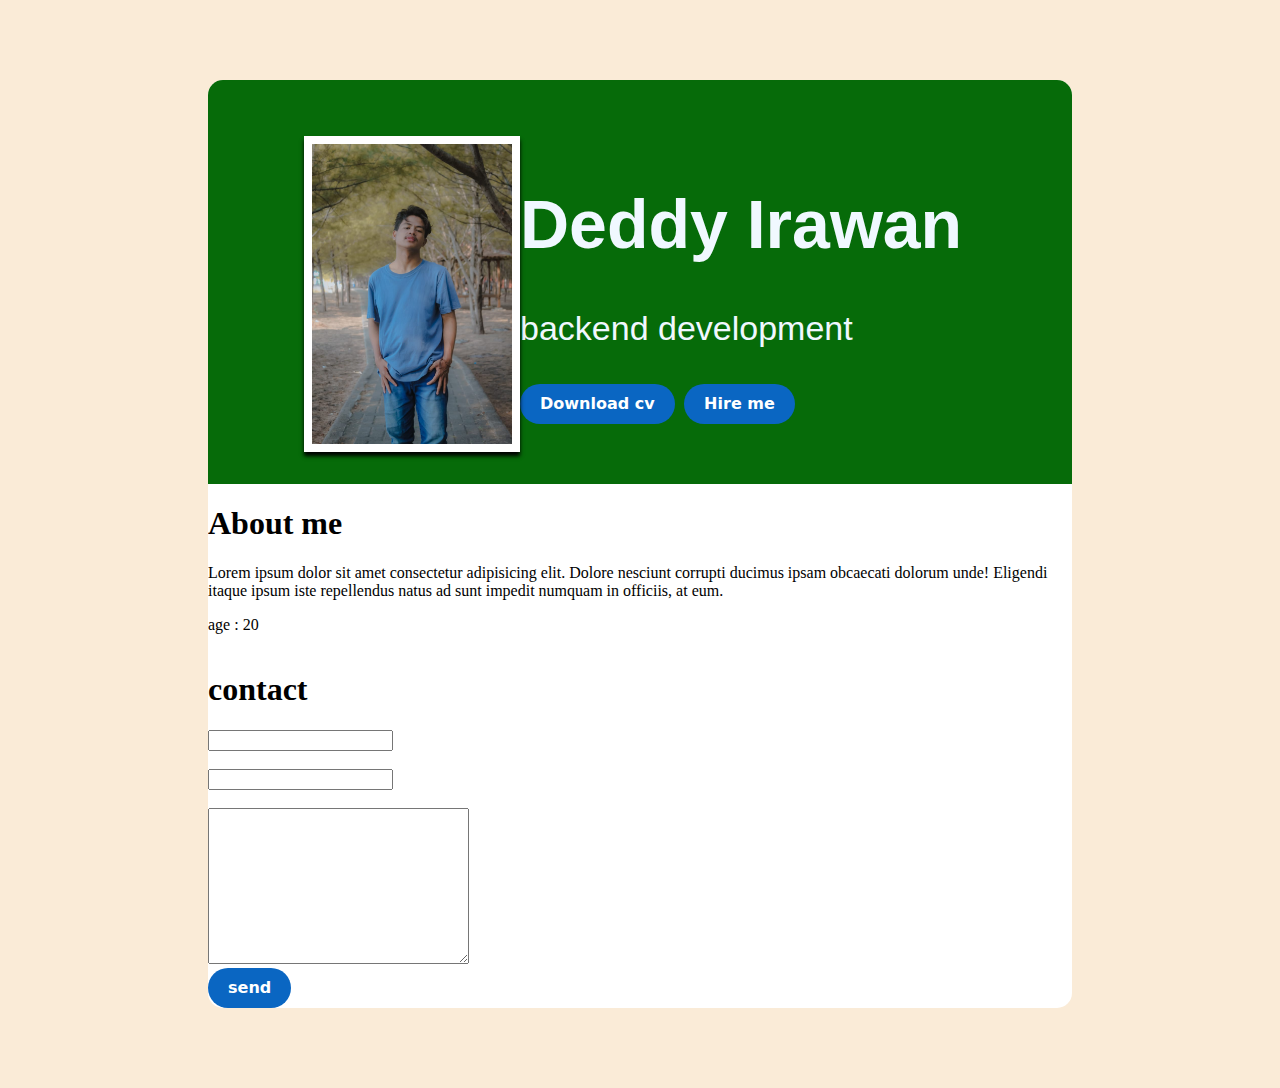
<file: html/index.html>
<!DOCTYPE html>
<html lang="en">
<head>
    <meta charset="UTF-8">
    <meta http-equiv="X-UA-Compatible" content="IE=edge">
    <meta name="viewport" content="width=device-width, initial-scale=1.0">
    <title>Document</title>
    <link rel="stylesheet" href="style.css">
</head>
<body>
    <div class="container">
        <section class="hero">
            <img src="dedy.jpg" alt="" width="200px"/>
            <div class="wreaper">
                <h1> Deddy Irawan</h1>
                <p>backend development</p>
                <div>
                    <button class="button-18">Download cv</button>
                    <button class="button-18">Hire me</button>
                </div>
            </div>
        </section>
        <!--about-->
        <section class="about">
            <h1>About me</h1>
            <p>Lorem ipsum dolor sit amet consectetur adipisicing elit. Dolore nesciunt corrupti ducimus ipsam obcaecati dolorum unde! Eligendi itaque ipsum iste repellendus natus ad sunt impedit numquam in officiis, at eum.</p>
            <p>age : 20</p>
        </section>
        <!-- contact -->
        <section class="contact">
            <h1>contact</h1>
            <div>
                <label for="namadepan"></label>
                <input type="text" id="namadepan">
                <br>
                <br>
                <label for="namabelakang"></label>
                <input type="text" id="namabelakang">
            </div>
            <br>
                <div>
                    <textarea name="" id="" cols="30" rows="10"></textarea>
                </div>
                <button class="button-18">send</button>
        </section>
    </div>
    
</body>
</html>
</file>
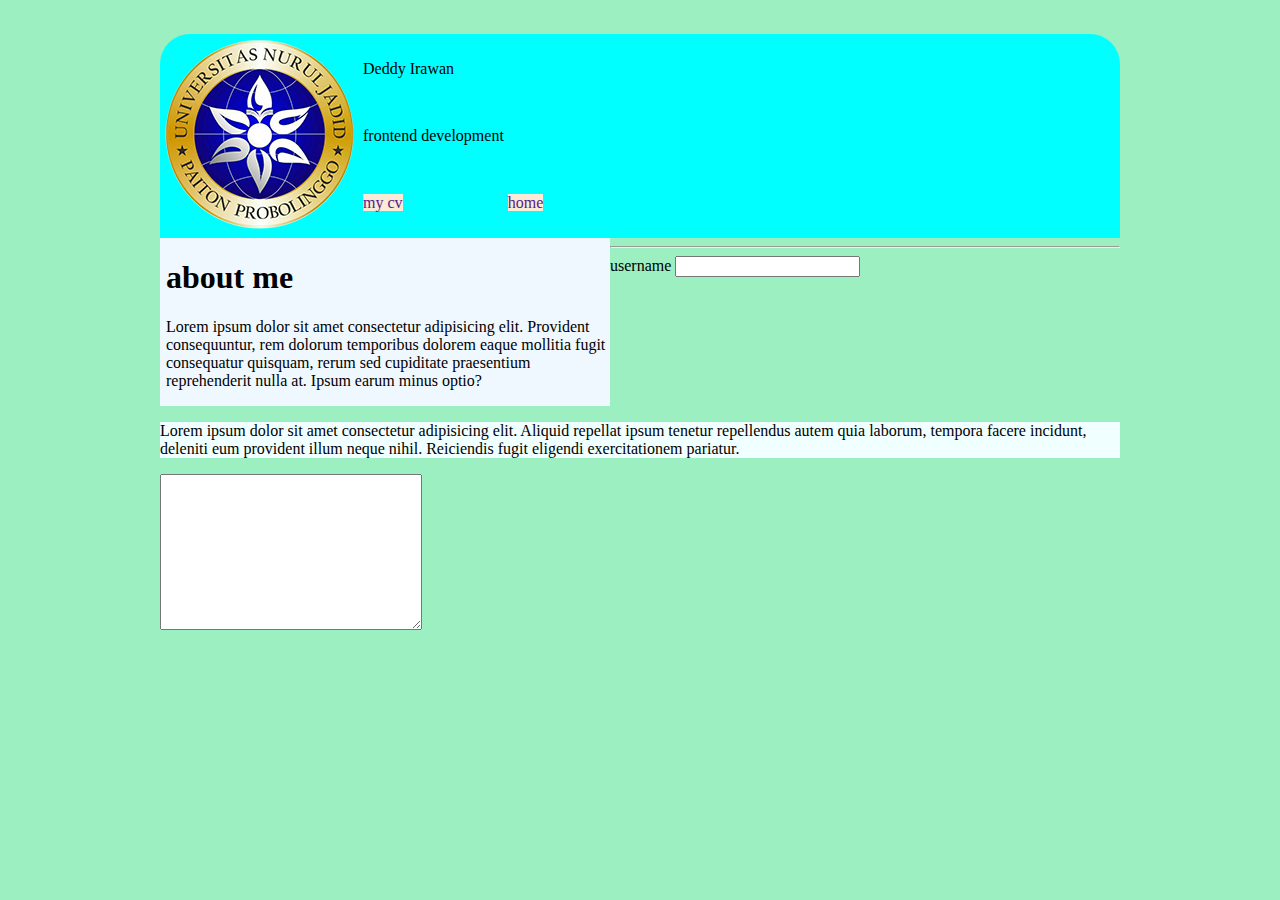
<file: keempat/index.html>
<!DOCTYPE html>
<html lang="en">
<head>
    <meta charset="UTF-8">
    <meta http-equiv="X-UA-Compatible" content="IE=edge">
    <meta name="viewport" content="width=device-width, initial-scale=1.0">
    <title>Document</title>
    
</head>


<body>
    <style>
        body{
            width: 960px;
            margin: auto;
            background-color: rgb(156, 239, 192);
            padding-top: 34px;
        }
        .container{
            background-color: aqua;
            display: flex;
            border-top-left-radius: 30px;
            border-top-right-radius:30px ;
            

            
        }
        .sidebar{
            
            float: left;
            width: 450px;
            background-color: aliceblue;
        }.rr a:hover{
            background-color: wheat;
        }a{
            text-decoration: none;
            background-color: antiquewhite;

        }.logo{
            border: 15px white;
            box-sizing: inherit;
        }.o{
            float: left;
        }.ou{
            font-size: 34px;
        }.logo{
            border: 12px white;
        }.oi{
            background-color: azure;
            float: right;
        }.tol{
            padding-left: 6px;
        }
        
    </style>
   
    <div class="container">
        <div class="logo">
            <img src="unuja2.png" alt="foto 1">
        </div>
        <table>
            <tr>
                <td class="nama">Deddy Irawan</td>
            </tr>
            <tr>
                <td> frontend development</td>
            </tr>
            <td><a href=""> my cv</a></td>
            <td> <a href="">home</a> </td>
        </table>
    </div>
    <div class="sidebar">
        <div class="tol">
            <h1>about me</h1>
            <p>Lorem ipsum dolor sit amet consectetur adipisicing elit. Provident consequuntur, rem dolorum temporibus dolorem eaque mollitia fugit consequatur quisquam, rerum sed cupiditate praesentium reprehenderit nulla at. Ipsum earum minus optio?</p>
        </div>
        
    </div>
    <p class="oi">Lorem ipsum dolor sit amet consectetur adipisicing elit. Aliquid repellat ipsum tenetur repellendus autem quia laborum, tempora facere incidunt, deleniti eum provident illum neque nihil. Reiciendis fugit eligendi exercitationem pariatur.</p>
    <hr>
    <div class="o">
        <textarea name="" id="" cols="30" rows="10"></textarea>
    </div>
    <label for="username"> username</label>
    <input type="text" id="username">
</body>
</html>
</file>
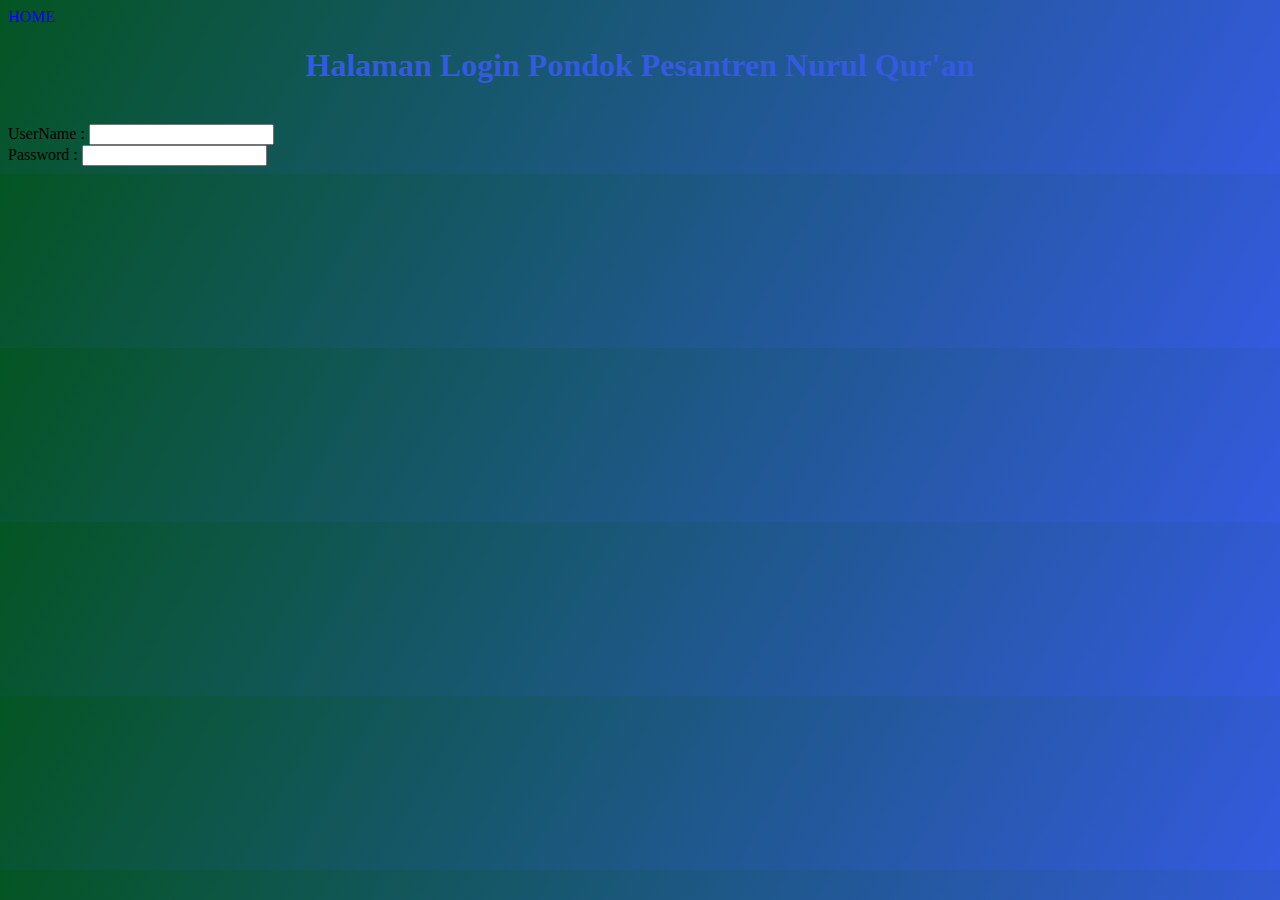
<file: ppn/index.html>
<!DOCTYPE html>
<html>
<head lang="en">
    <title>PPNQ</title>
    <link rel="stylesheet" href="style.css"
</head>
<body>
    <a href="#home" class="w3-bar-item w3-button">HOME</a>
<div class="center">
<h1> Halaman Login Pondok Pesantren Nurul Qur'an</h1>
<br>
<label for="UserName">UserName : </label>
<input type="text" id="UserName">
<br>
<label for="Password">Password :</label>
<input type="password" id="Password">
</div>

</body>
</html>
</file>
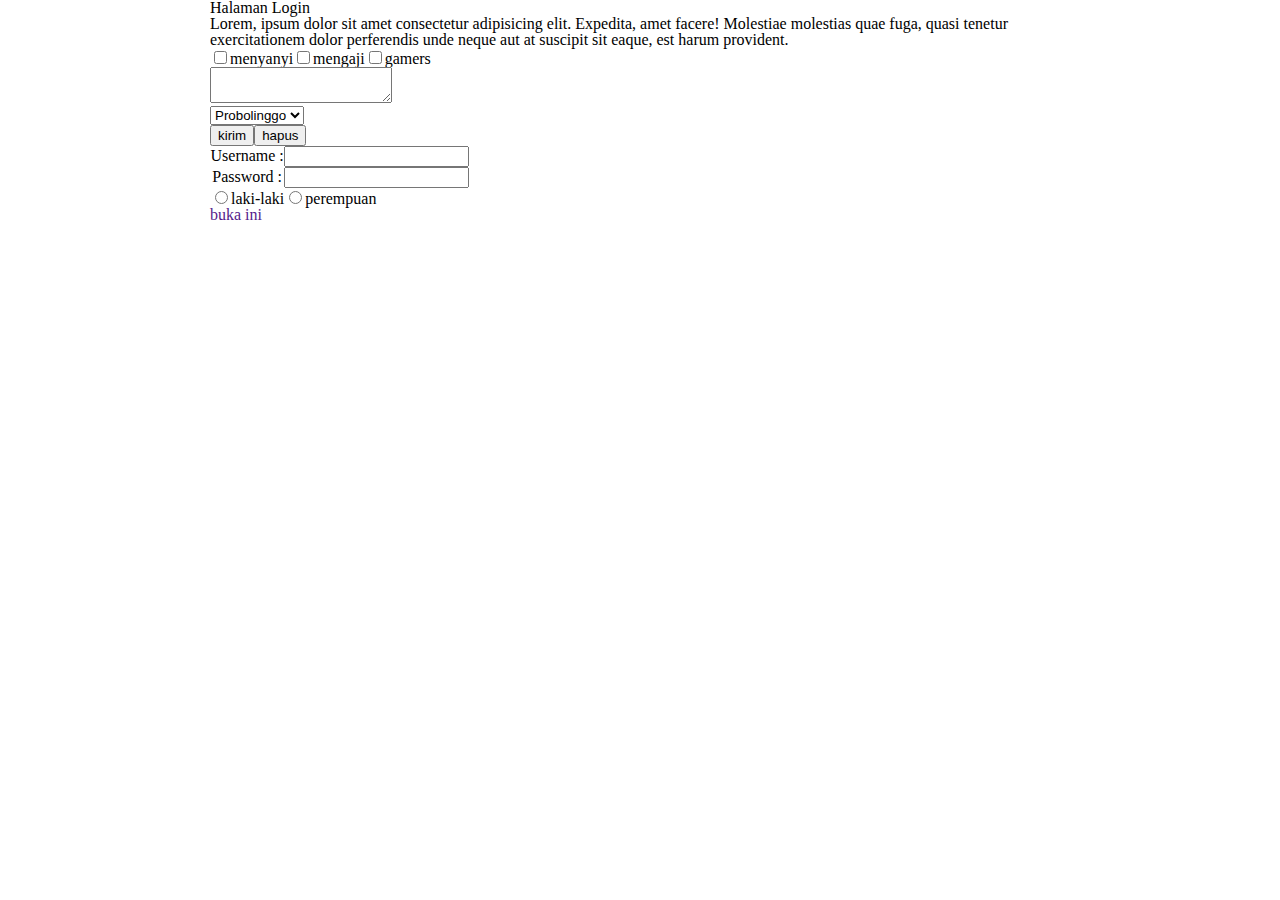
<file: keempat/form.html>
<!DOCTYPE html>
<html lang="en">
<head>
    <title>form</title>
    <link rel="stylesheet" href="style.css">
</head>
<body>
    <h1>Halaman Login</h1>
    <p>Lorem, ipsum dolor sit amet consectetur adipisicing elit. Expedita, amet facere! Molestiae molestias quae fuga, quasi tenetur exercitationem dolor perferendis unde neque aut at suscipit sit eaque, est harum provident.</p>
    <from>
        <table border="1">
        <tr><th><label for="Username">Username :</label></th>
            <td><input type="text" id="Username"></td>
        </tr>
        <th><label for="Password">Password :</label></th>
        <td><input type="password" id="Password"></td>
        <tr>
        <td colspan="1"><input type="radio" id="laki-laki" name="jeniskelamin"><label for="laki-laki">laki-laki</label></td>
        <td colspan="1"><input type="radio" id="perempuan" name="jeniskelamin"><label for="perempuan">perempuan</label></td>
        </tr>
        <input type="checkbox" id="menyanyi"><label for="menyanyi">menyanyi</label>
        <input type="checkbox" id="mengaji"><label for="mengaji">mengaji</label>
        <input type="checkbox" id="gamers"><label for="gamers">gamers</label>
        <br>
        <textarea></textarea>
        <br>
        <select>
            <option>Probolinggo</option>
            <option>Bondowoso</option>
            <option>Situbondo</option>
        </select>
        <br>
        <button type="submit">kirim</button>
        <button type="reset">hapus</button>
        </table>
    </from>
    <a href="">buka ini</a>
</body>
</html>
</file>
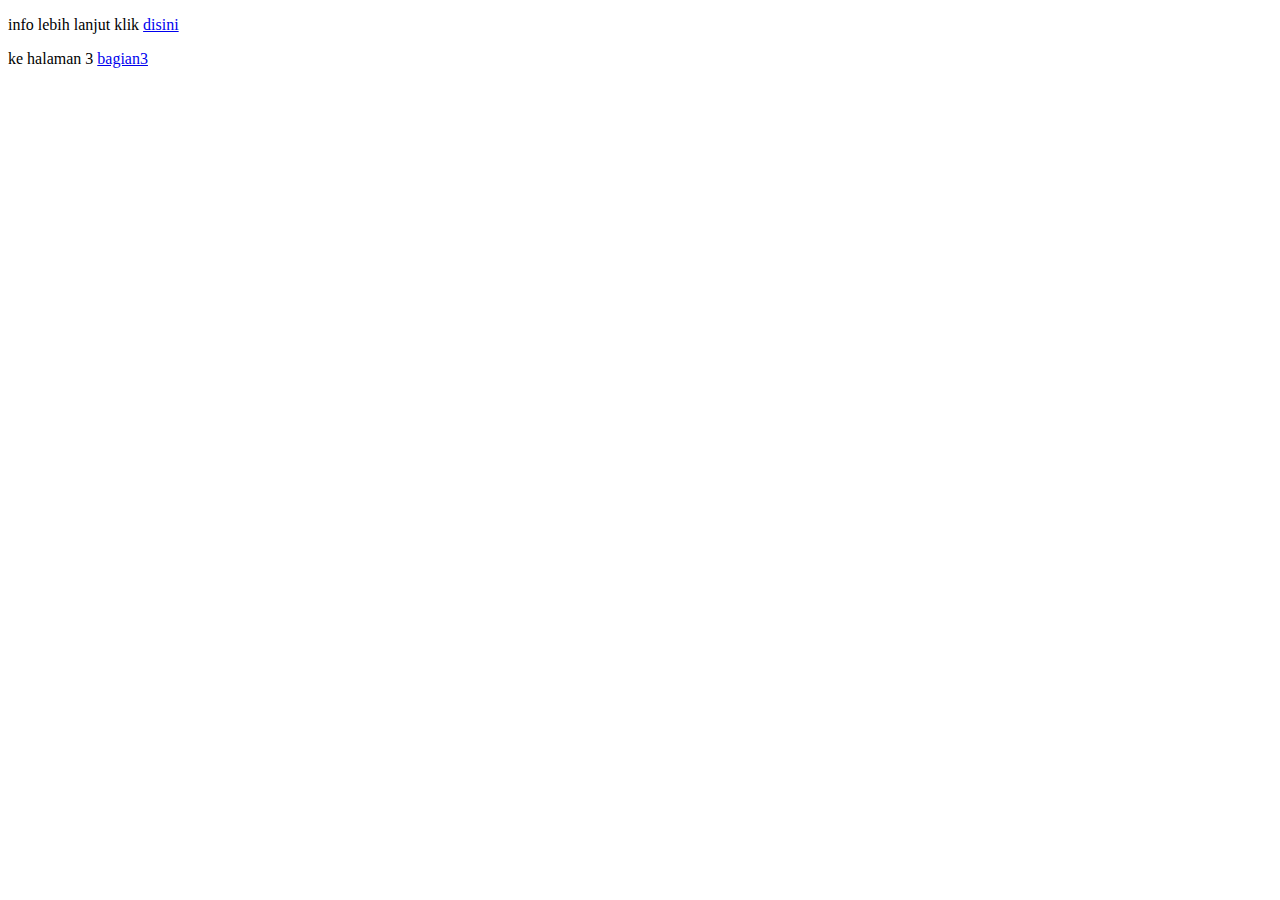
<file: ketiga/link1.html>
<!DOCTYPE html>
<html>
<head>
    <title>Link kita</title>
</head>
<body>
    <p>info lebih lanjut klik <a href="link2.html">disini</a></p>
    <p>ke halaman 3 <a href="link3.html#bagian3">bagian3</a></p>
    <!--<p>info lebih lanjut klik <a href="admin/link2.html">disini</a></p>(ketika berada di dalam folder)-->
</body>
</html>
</file>
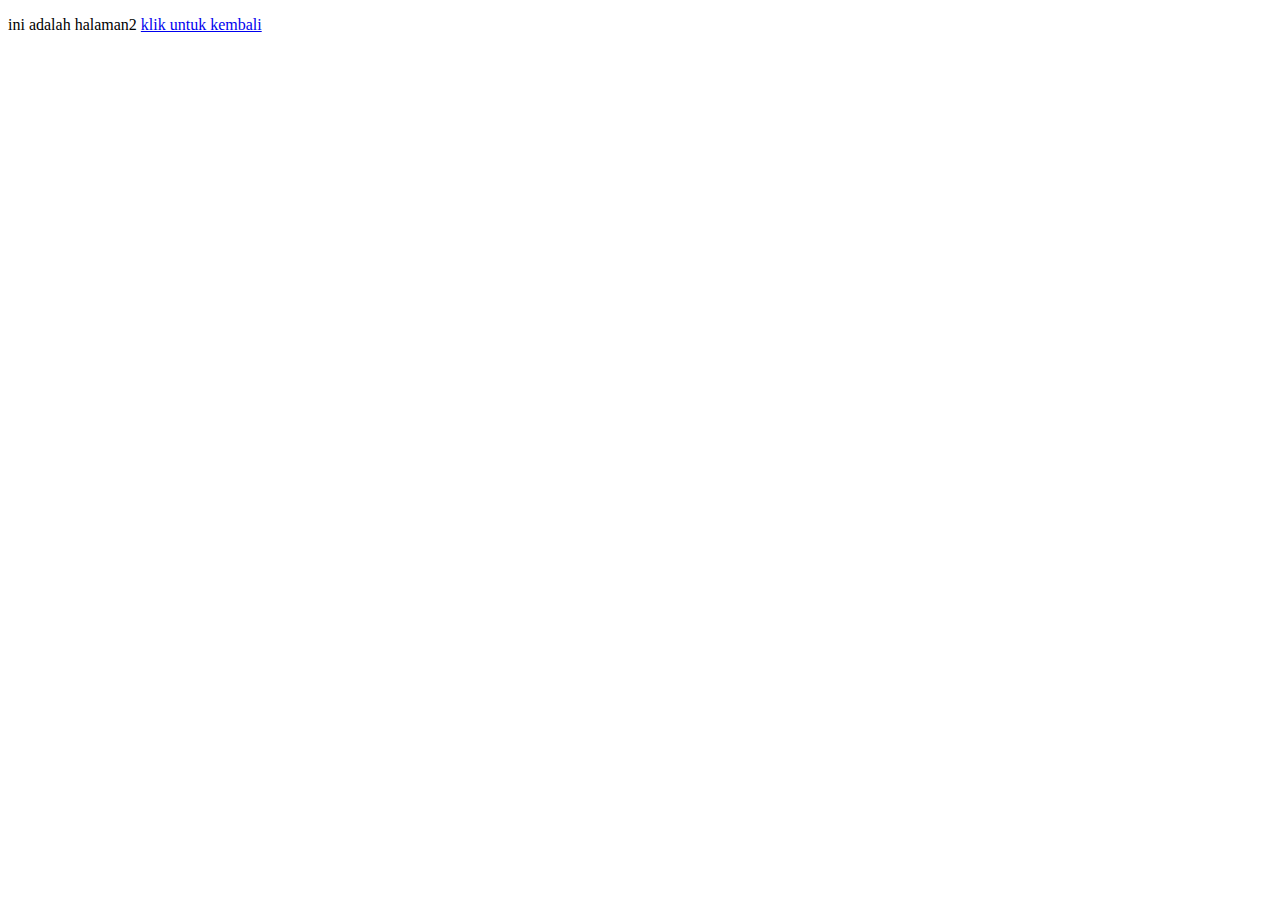
<file: ketiga/link2.html>
<!DOCTYPE html>
<html>
<head>
    <title>Link kita</title>
</head>
<body>
    <!--<p>ini adalah halaman2 <a href="../link1.html">klik untuk kembali</a></p>((cara ketika berada di luar folder )-->
    <p>ini adalah halaman2 <a href="link1.html">klik untuk kembali</a></p>
</body>
</html>
</file>
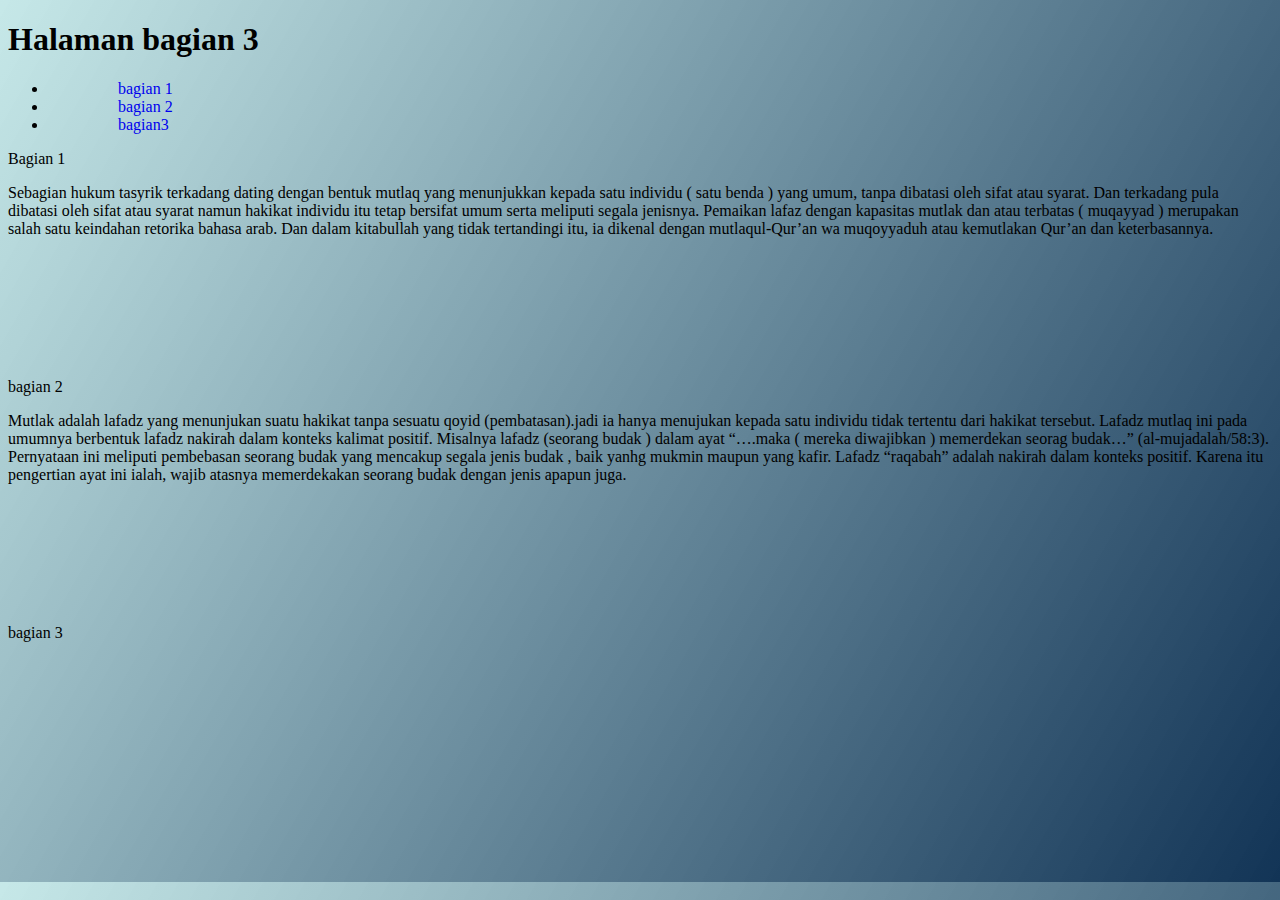
<file: ketiga/link3.html>
<!DOCTYPE html>
<html lang="en">
<head>
    <meta charset="UTF-8">
    <meta http-equiv="X-UA-Compatible" content="IE=edge">
    <meta name="viewport" content="width=device-width, initial-scale=1.0">
    <title>link</title>
    <link rel="stylesheet" href="style.css">
</head>
<body>
    <h1>Halaman bagian 3</h1>
    <div class="link">
        <ul>
            <li><a href="#bag1">bagian 1</a></li>
            <li><a href="#main2">bagian 2</a></li>
            <li><a href="#bagian3">bagian3</a></li>
        </ul>
    </div>
    <div class="bag1"><p id="bagian1">Bagian 1</p>
        <p>Sebagian hukum tasyrik terkadang dating dengan bentuk mutlaq 
        yang menunjukkan kepada satu individu ( satu benda ) yang umum,
        tanpa dibatasi oleh sifat atau syarat. Dan terkadang pula dibatasi oleh sifat atau syarat namun hakikat individu itu tetap bersifat umum serta meliputi segala jenisnya. Pemaikan lafaz dengan kapasitas mutlak dan atau terbatas ( muqayyad ) merupakan salah satu keindahan retorika bahasa arab. Dan dalam kitabullah yang tidak tertandingi  itu, ia dikenal dengan mutlaqul-Qur’an wa muqoyyaduh atau kemutlakan Qur’an dan keterbasannya.</p></div>
    <br><br><br><br><br><br>
    <div class="main2"><p id="bagian2">bagian 2</p>
        <p>Mutlak adalah lafadz yang menunjukan suatu hakikat tanpa sesuatu qoyid (pembatasan).jadi ia hanya menujukan kepada satu individu tidak tertentu dari hakikat tersebut. Lafadz mutlaq ini pada umumnya berbentuk lafadz nakirah dalam konteks kalimat positif. Misalnya lafadz 	(seorang budak ) dalam ayat 		“….maka ( mereka diwajibkan ) memerdekan seorag budak…” (al-mujadalah/58:3). Pernyataan ini meliputi  pembebasan seorang budak  yang mencakup segala jenis budak , baik yanhg mukmin maupun yang kafir. Lafadz “raqabah” adalah nakirah dalam konteks positif. Karena itu pengertian ayat ini ialah, wajib atasnya memerdekakan seorang budak dengan jenis apapun juga.</p></div>
    <br><br><br><br><br><br>
    <div><p id="bagian3">bagian 3</p>
    </div>

    <br><br><br><br><br><br>
    <br><br><br><br><br><br>
</body>
</html>
</file>
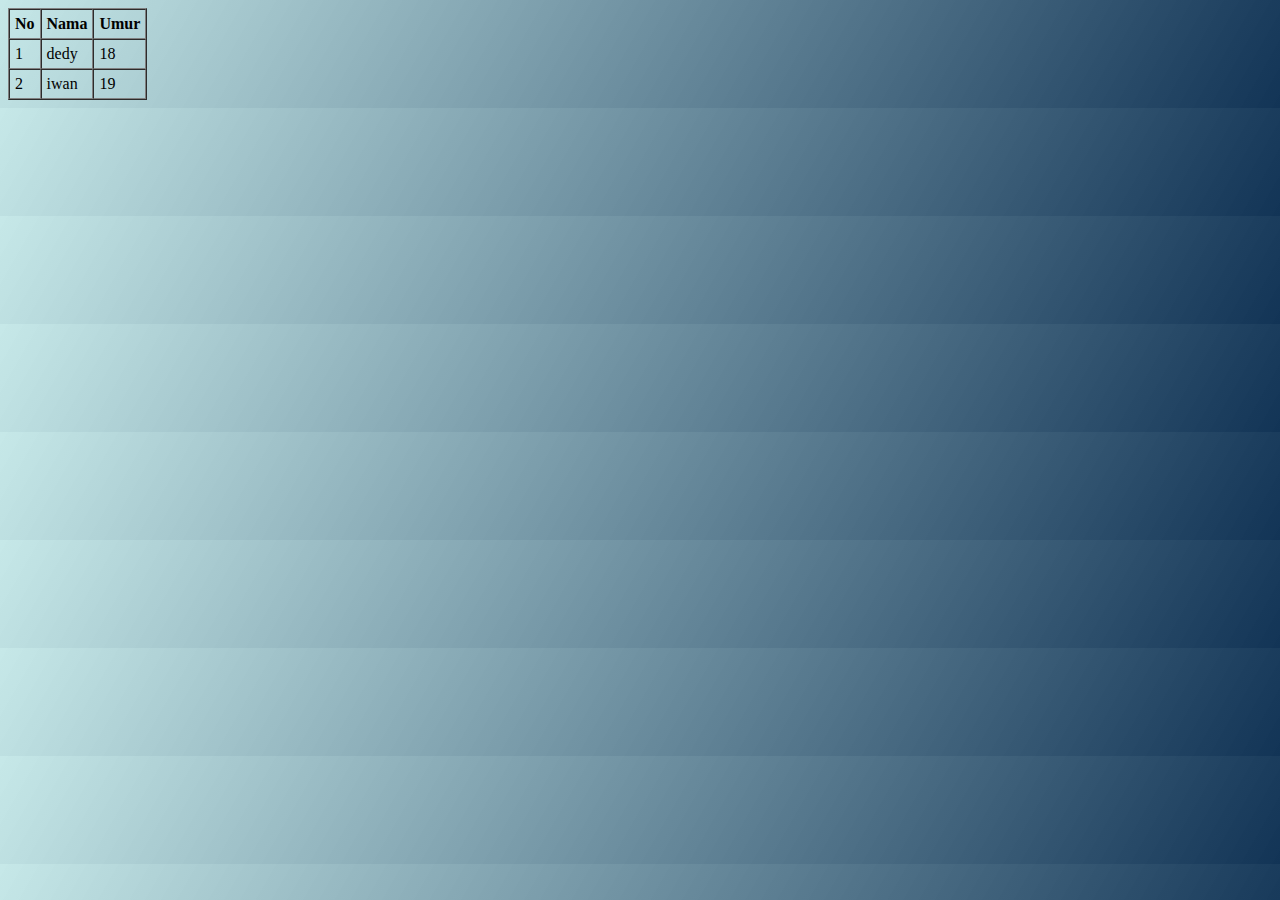
<file: ketiga/tabel.html>
<!DOCTYPE html>
<html lang="en">
<head>
    <meta charset="UTF-8">
    <meta http-equiv="X-UA-Compatible" content="IE=edge">
    <meta name="viewport" content="width=device-width, initial-scale=1.0">
    <link rel="stylesheet" href="style.css">
    <title>table| ;</title>
</head>
<body>
    <table border="1" cellspacing="0" cellpadding="5">
        <thead>
            <th>No</th>
            <th>Nama</th>
            <th>Umur</th>

        </thead>
        <tbody>
            <tr>
                <td>1</td>
                <td>dedy</td>
                <td>18</td>
            </tr>
            <tr>
                <td>2</td>
                <td>iwan</td>
                <td>19</td>
            </tr>
        </tbody>
    </table>
</body>
</html>
</file>
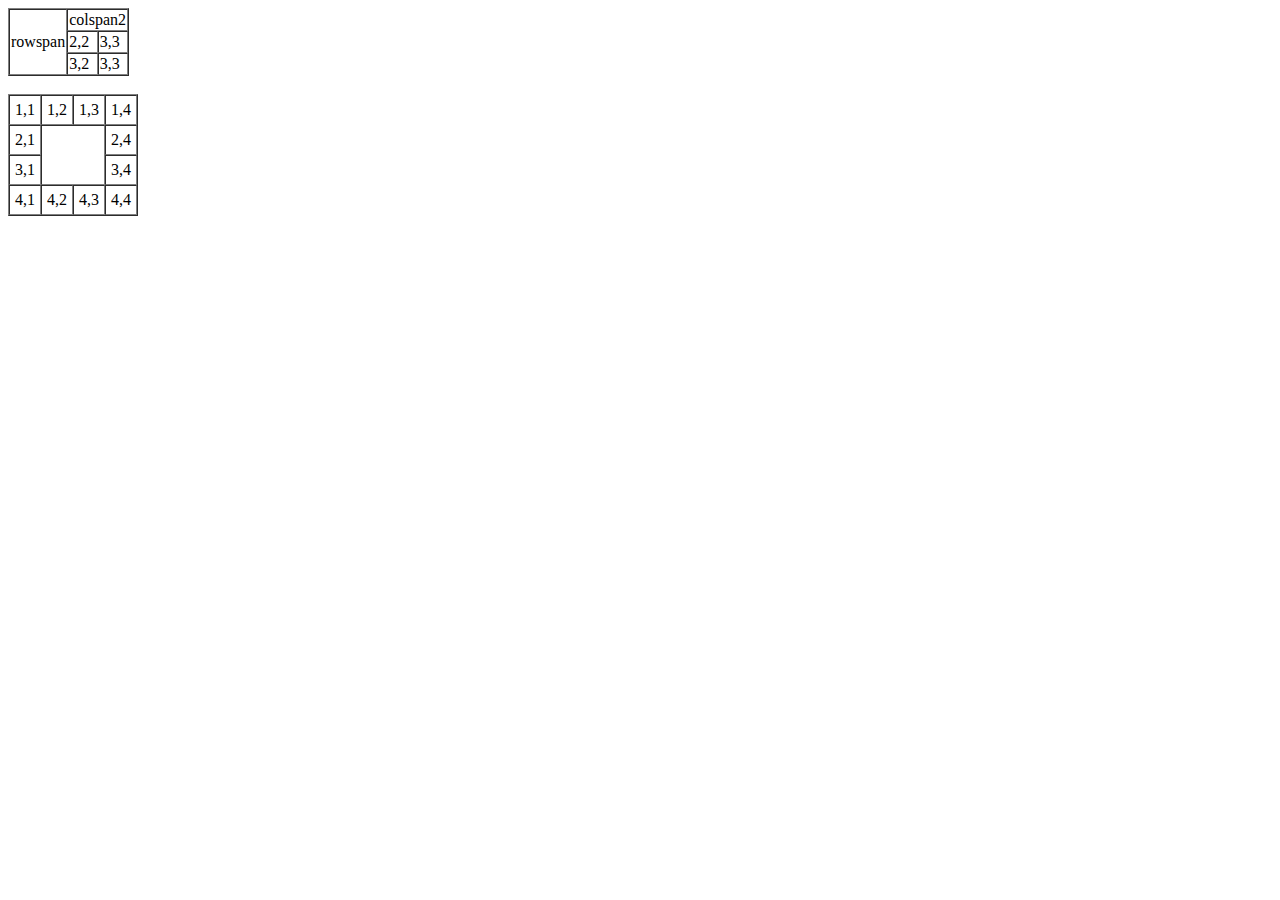
<file: ketiga/table2.html>
<!DOCTYPE html>
<html lang="en">
<head>
    <meta charset="UTF-8">
    <meta http-equiv="X-UA-Compatible" content="IE=edge">
    <meta name="viewport" content="width=device-width, initial-scale=1.0">
    <title>tabel|2</title>
</head>
<body>
    <table border="1" cellspacing="0" cellpading="5">
        <tr>
            <td rowspan="3">rowspan</td>
            <td colspan="2">colspan2</td>
        </tr>
        <tr>
            <td>2,2</td>
            <td>3,3</td>
        </tr>
        <tr>
            <td>3,2</td>
            <td>3,3</td>
        </tr>
    </table>
    <br>
    <table border="1" cellspacing="0" cellpadding="5">
        <tr>
            <td>1,1</td>
            <td>1,2</td>
            <td>1,3</td>
            <td>1,4</td>  
        </tr>
        <tr>
            <td>2,1</td>
            <td colspan="2" rowspan="2"></td>
            <td>2,4</td>  
        </tr>
        <tr>
            <td>3,1</td>
            <td>3,4</td>
        </tr>
        <tr>
            <td>4,1</td>
            <td>4,2</td>
            <td>4,3</td>
            <td>4,4</td>
        </tr>
    </table>
</body>
</html>
</file>
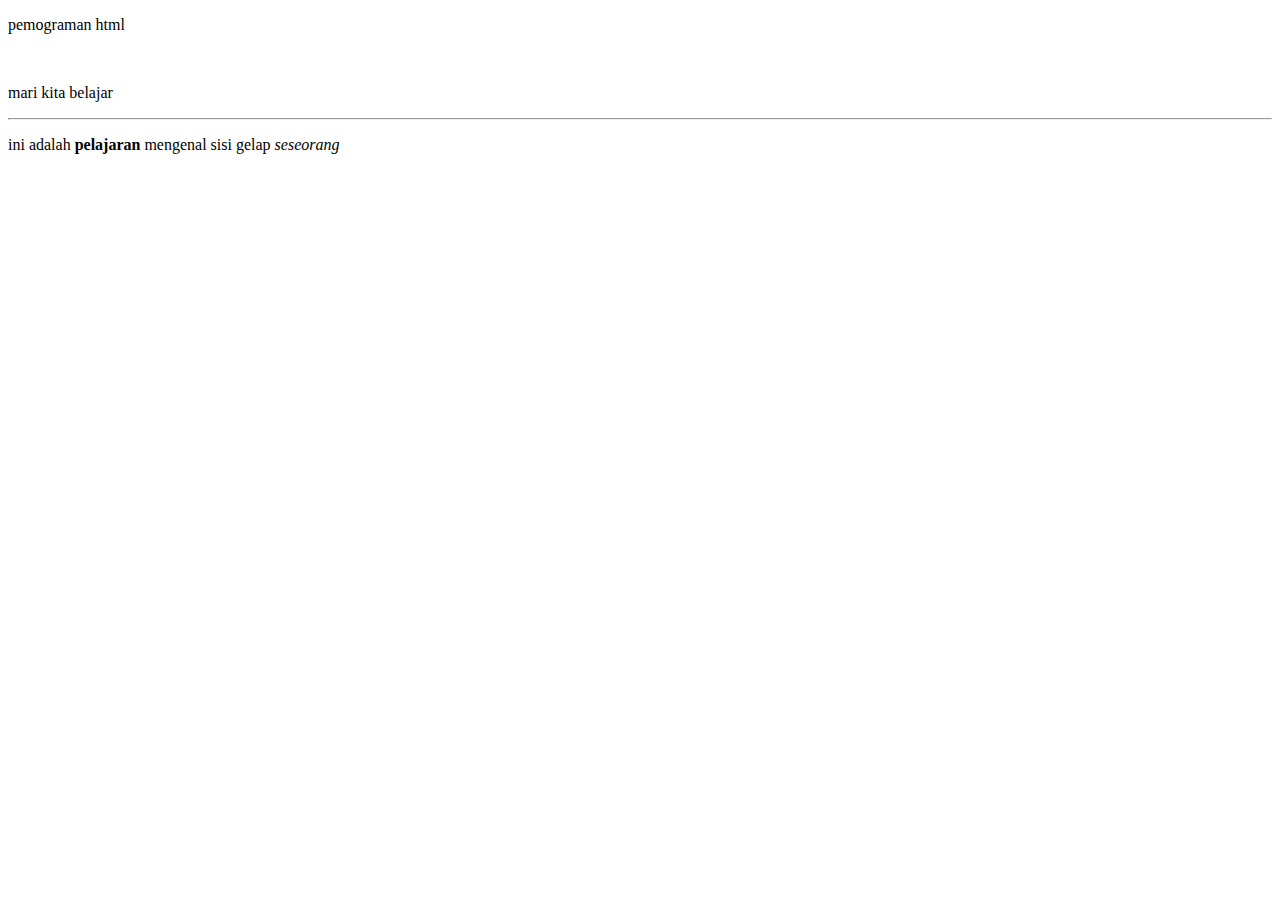
<file: pertama/pelajaran1.html>
<!DOCTYPE html>
<html lang="en">
<head>
    <title>pemograman pertama</title>
</head>
<body>
    <!--mengenal tag p, br, hr, strong, em-->
    <p>pemograman html</p>
    <br>
    <p>mari kita belajar</p>
    <hr>
    <p>ini adalah<strong> pelajaran</strong>  mengenal sisi gelap <em>seseorang</em></p>
</body>
</html>
</file>
<file: html/style.css>
/* CSS */
.button-18 {
  align-items: center;
  background-color: #0A66C2;
  border: 0;
  border-radius: 100px;
  box-sizing: border-box;
  color: #ffffff;
  cursor: pointer;
  display: inline-flex;
  font-family: -apple-system, system-ui, system-ui, "Segoe UI", Roboto, "Helvetica Neue", "Fira Sans", Ubuntu, Oxygen, "Oxygen Sans", Cantarell, "Droid Sans", "Apple Color Emoji", "Segoe UI Emoji", "Segoe UI Symbol", "Lucida Grande", Helvetica, Arial, sans-serif;
  font-size: 16px;
  font-weight: 600;
  justify-content: center;
  line-height: 20px;
  max-width: 480px;
  min-height: 40px;
  min-width: 0px;
  overflow: hidden;
  padding: 0px;
  padding-left: 20px;
  padding-right: 20px;
  text-align: center;
  touch-action: manipulation;
  transition: background-color 0.167s cubic-bezier(0.4, 0, 0.2, 1) 0s, box-shadow 0.167s cubic-bezier(0.4, 0, 0.2, 1) 0s, color 0.167s cubic-bezier(0.4, 0, 0.2, 1) 0s;
  user-select: none;
  -webkit-user-select: none;
  vertical-align: middle;
}

.button-18:hover,
.button-18:focus { 
  background-color: #16437E;
  color: #ffffff;
}

.button-18:active {
  background: #09223b;
  color: rgb(255, 255, 255, .7);
}

.button-18:disabled { 
  cursor: not-allowed;
  background: rgba(0, 0, 0, .08);
  color: rgba(0, 0, 0, .3);
}

body{
    background-color: antiquewhite;
}
.container{
    display: flex;
    flex-direction:column;
    background-color: white;
    margin: 80px 10px 80px 10px;
    border-radius: 15px;
    overflow: hidden;
}
.hero{
    display: flex;
    background-color: rgb(6, 107, 9);
    padding: 2em 2em 2em 2em;
    align-items: center;
}
.hero img{
    margin-right: 0px;
    border: 8px solid white;
    transform:translateY(24px);
    margin-bottom: 24px;
    box-shadow: 0px 4px 4px black;
    
}
.wreaper{
    font-family: Arial, Helvetica, sans-serif;
    font-size: 34px;
    color: aliceblue;
}


.about {
    background-color: white;
    padding-right: 12px;   
}
.label{
    display: flex;
    flex-direction: column;
}
@media( min-width: 570px) {
    .container{
        margin: 80px 200px 80px 200px;
    }
    .hero{
        flex-direction: row;
        padding: 2em 6em 2em 6em;
    }
}
</file>
<file: ppn/style.css>
body {
    background: linear-gradient(120deg,#045523,#345adf);
}h1 {
    font-family: Georgia, 'Times New Roman', Times, serif;
    text-align: center;
    color: #345adf;
} a{
    text-decoration: none;
}.center{
    position: relative;
    top: 50%;
    left: 5;
}.label{
    text-align: center;
}
</file>
<file: keempat/style.css>
html, body, div, span, applet, object, iframe,
h1, h2, h3, h4, h5, h6, p, blockquote, pre,
a, abbr, acronym, address, big, cite, code,
del, dfn, em, img, ins, kbd, q, s, samp,
small, strike, strong, sub, sup, tt, var,
b, u, i, center,
dl, dt, dd, ol, ul, li,
fieldset, form, label, legend,
table, caption, tbody, tfoot, thead, tr, th, td,
article, aside, canvas, details, embed, 
figure, figcaption, footer, header, hgroup, 
menu, nav, output, ruby, section, summary,
time, mark, audio, video {
	margin: 0;
	padding: 0;
	border: 0;
	font-size: 100%;
	font: inherit;
	vertical-align: baseline;
}
/* HTML5 display-role reset for older browsers */
article, aside, details, figcaption, figure, 
footer, header, hgroup, menu, nav, section {
	display: block;
}
body {
	line-height: 1;
}
ol, ul {
	list-style: none;
}
blockquote, q {
	quotes: none;
}
blockquote:before, blockquote:after,
q:before, q:after {
	content: '';
	content: none;
}
table {
	border-collapse: collapse;
	border-spacing: 0;
}

/*style*/
body{
    width: 860px;
    margin: auto;

}
.logo{
    border: 15px rgb(228, 223, 223);

}

.container{
    width: 100%;
    display: flex;
    justify-content: end;
    background-color: blue;
    float: left;
}
.sidebar{
    background-color: azure;
    border-top: 15px black;
    
}.rr a:hover{
    background-color: aliceblue;
} a{
    text-decoration: none;
}
</file>
<file: ketiga/style.css>
body{
    background-image:linear-gradient(120deg,#adda,#123456);
} 
#bag1{
    font-family: verdana;
}#link,a{
    text-transform: inherit;
    text-decoration: none;
    width: 300px;
    border: 15px rgba(1, 24, 24, 0.667);
    padding: 50px;
    margin:20px;
}
</file>
